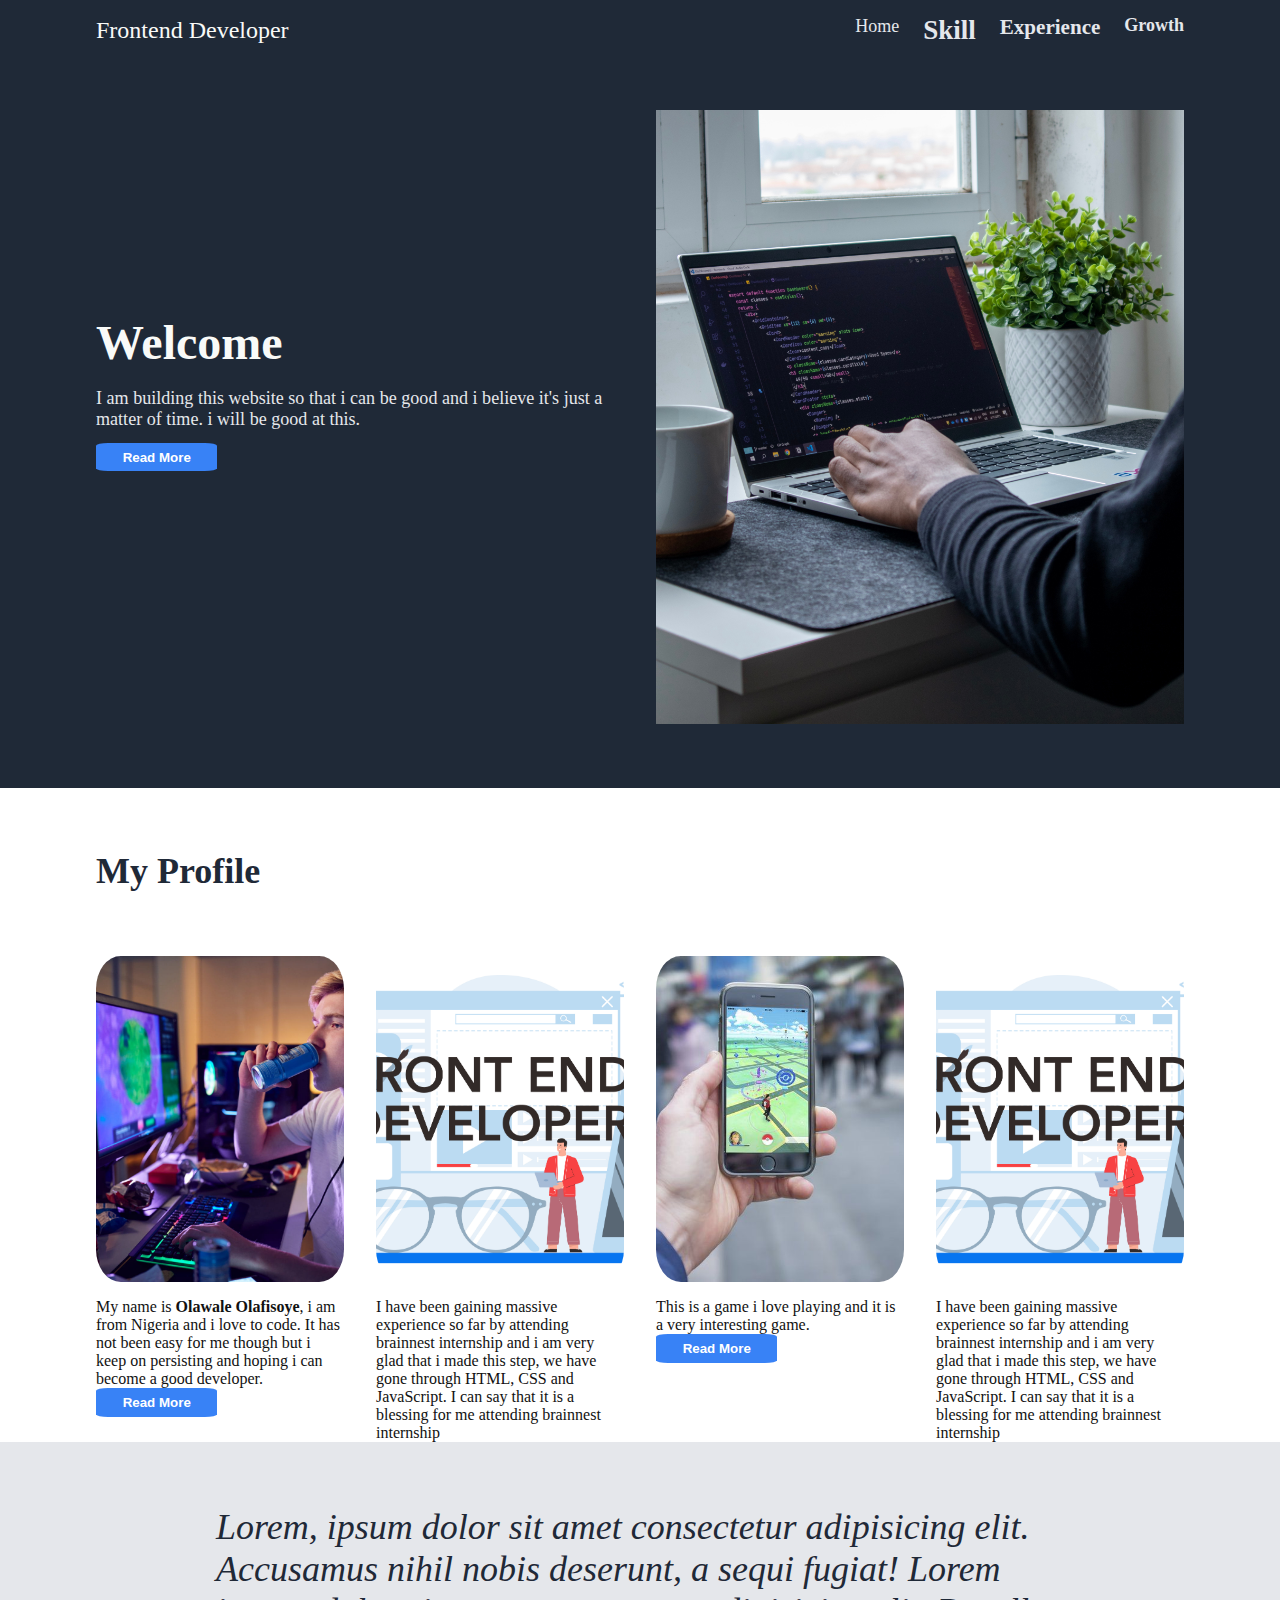
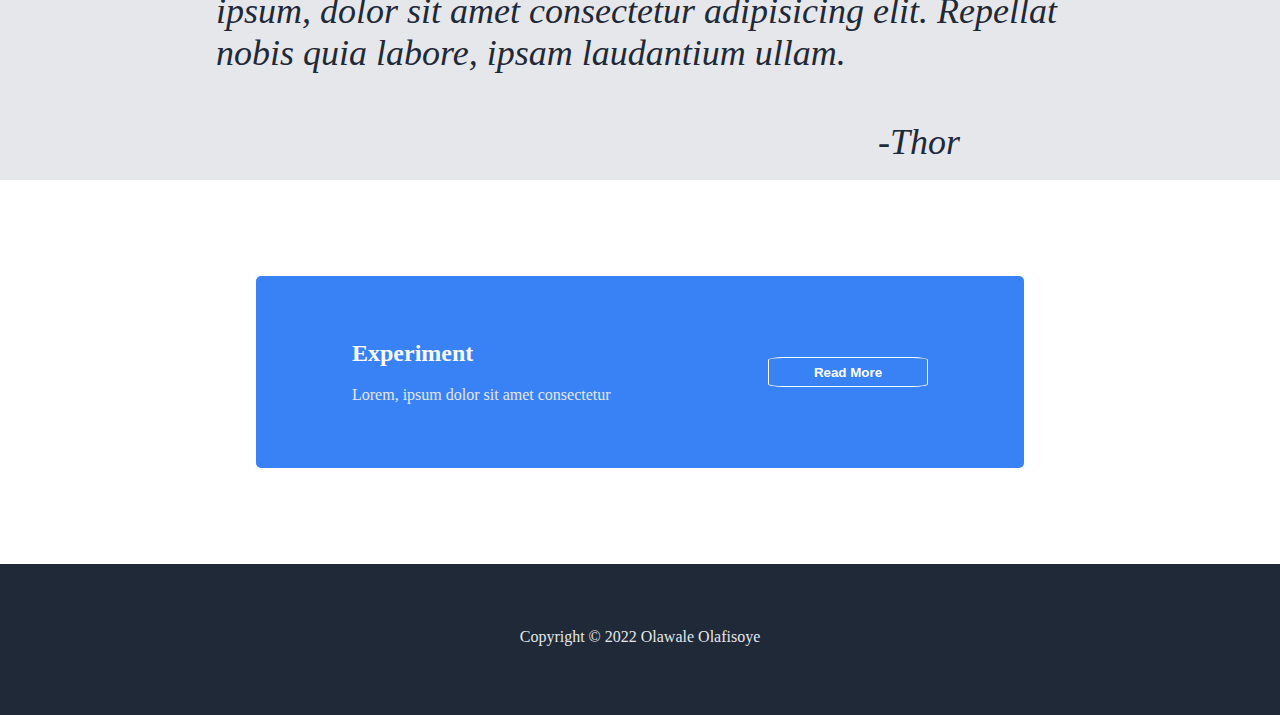
<file: index.html>
<!DOCTYPE html>
<html lang="en">
<head>
    <meta charset="UTF-8">
    <meta http-equiv="X-UA-Compatible" content="IE=edge">
    <meta name="viewport" content="width=device-width, initial-scale=1.0">
    <link rel="stylesheet" href="style.css">
    <title>links & images</title>
</head>
<body>
    <header class="nav__content container">
        <a href="#" class="logo">Frontend Developer</a>
        <nav>
            <ul class="nav__ul">
                <li><a href="#">Home</a></li>
                <li><a href="https://walex3232.github.io/HTML5-landing-page/"><h2>Skill</h2></a></li>
                <li><a href="https://walex3232.github.io/My-calculator/"><h3>Experience</h3></a></li>
                <li><a href="https://walex3232.github.io/HTML-website/"><h4>Growth</h4></a></li>
            </ul>
            <button class="hamburger"><i class="uil uil-bars hamb_open"></i></button>
        </nav>
    </header>
    <main>
        <section class="container hero__content">
            <aside class="hero__text">
                <h1>Welcome</h1>
                <p>I am building this website so that i can be good and i believe it's just a matter of time. 
                    i will be good at this.</p>
                    <button class="btn">Read More</button>
            </aside>
            <img src="./images/Four-img.jpg" alt="thumbmail" width="300" height="300" class="hero__img">
        </section>

        <section class="container about__section" id="about">
            <h2>My Profile</h2>
            <section class="about__container">
                <figure class="about__content">
                    <img src="./images/second-img.jpg" alt="thumbmail" width="400" height="300">
                    <figcaption>
                        <p>My name is <strong>Olawale Olafisoye</strong>, i am from Nigeria and i love to code. It has not been easy for me though but i keep on persisting and hoping i can become a good developer. </p>
                        <button class="btn">Read More</button>
                    </figcaption>
                </figure>
                <figure class="about__content">
                    <img src="./images/five-img.jpg" alt="developer" width="400" height="300">
                    <figcaption>
                        <p>I have been gaining massive experience so far by attending brainnest internship and i am very glad that i made this step, we have gone through HTML, CSS and JavaScript. I can say that it is a blessing for me attending brainnest internship </p>
                        <button class="btn">Read More</button>
                    </figcaption>
                </figure>
                <figure class="about__content">
                    <img src="./images/third-img.jpg" alt="pogmongo" width="400" height="300">
                    <figcaption>
                        <p>This is a game i love playing and it is a very interesting game.</p>
                        <button class="btn">Read More</button>
                    </figcaption>
                </figure>
                <figure class="about__content">
                    <img src="./images/five-img.jpg" alt="developer" width="400" height="300">
                    <figcaption>
                        <p>I have been gaining massive experience so far by attending brainnest internship and i am very glad that i made this step, we have gone through HTML, CSS and JavaScript. I can say that it is a blessing for me attending brainnest internship </p>
                        <button class="btn">Read More</button>
                    </figcaption>
                </figure>
            </section>
        </section>

        <section class="container school__goal">
            <blockquote>
                Lorem, ipsum dolor sit amet consectetur adipisicing elit. Accusamus nihil nobis deserunt,
                a sequi fugiat! Lorem ipsum, dolor sit amet consectetur adipisicing elit. Repellat nobis
                quia labore, ipsam laudantium ullam.
            </blockquote><br>
            <author>-Thor</author>
        </section>

        <section class="container cta">
            <aside>
                <h3>Experiment</h3>
                <p>Lorem, ipsum dolor sit amet consectetur</p>
            </aside>
            <button class="btn">Read More</button>
        </section>
    </main>

    <footer  class="container" id="contact_us">
        <p>Copyright &copy; 2022 Olawale Olafisoye</p>
    </footer>
</body>

</html>
</file>
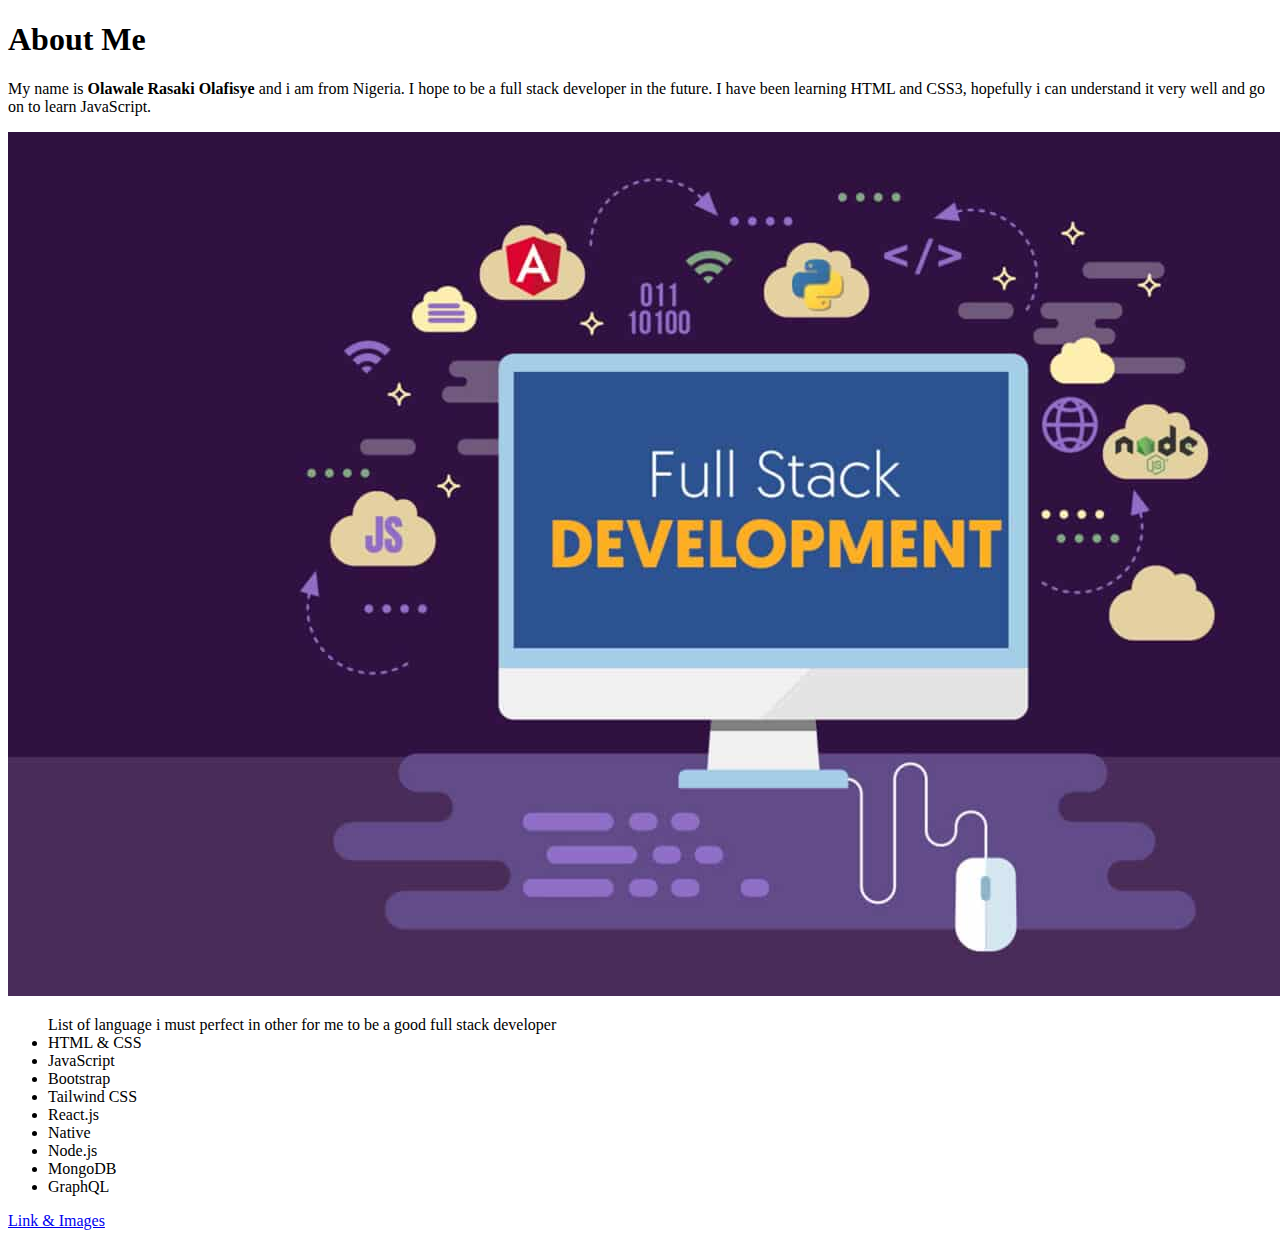
<file: pages/about.html>
<!DOCTYPE html>
<html>
<head>
	<meta charset="utf-8">
	<meta name="viewport" content="width=device-width, initial-scale=1">
	<title>About</title>
</head>
<body>
	<h1>About Me</h1>

	<p>My name is <strong>Olawale Rasaki Olafisye</strong> and i am from Nigeria. I hope to be a full stack developer in the future. I have been learning HTML and CSS3, hopefully i can understand it very well and go on to learn JavaScript. </p>
	<img src="./images/second-img.jpg">

	<ul>List of language i must perfect in other for me to be a good full stack developer
		<li>HTML & CSS</li>
		<li>JavaScript</li>
		<li>Bootstrap</li>
		<li>Tailwind CSS</li>
		<li>React.js</li>
		<li>Native</li>
		<li>Node.js</li>
		<li>MongoDB</li>
		<li>GraphQL</li>
	</ul>
	<a href="../index.html">Link & Images</a>

</body>
</html>
</file>
<file: style.css>
@font-face {
    font-family: 'myFont';
    src: url(./fonts/Roboto-Black.ttf);
}

* {
    box-sizing: border-box;
    margin: 0;
    padding: 0;
    outline: 0;
    border: 0;
    list-style: none;
    text-decoration: none;
}

:root {
    --color-white: #fff;
    --color-black: #111;
    --color-primary: #1f2937;
    --color-secondary: #e5e7eb;
    --color-hlogo: #f9faf8;
    --color-btnctn: #3882f6;
    --color-info: #1f2937;
    --color-qoutebg: #e5e7eb;
    --color-qoutext: #1f2937;

    --transition: all 400ms ease;
}

body {
    font-family: 'myFont''myFontBold', sans-serif;
    color: var(--color-black);
}

.container {
    width: 100%;
    margin: 0 auto;
    padding: 4rem 6em;
}

h1,
h2,
h3,
h4 {
    line-height: 1.1;
}

h1 {
    font-size: 2rem;
    font-weight: 600;
}

.btn {
    color: var(--color-white);
    background-color: var(--color-btnctn);
    padding: .5em 2em;
    border-radius: 10%;
    font-weight: 600;
    display: inline-block;
    cursor: pointer;
    transition: var(--transition);
}

.btn:hover {
    color: var(--color-btnctn);
    background-color: var(--color-white);
}

img {
    width: 100%;
    height: 100%;
    display: block;
    object-fit: cover;
}

.hero__content,
.nav__content,
footer {
    background-color: var(--color-primary);
}

.hamburger {
    display: none;
}

.nav__content {
    display: flex;
    align-items: center;
    justify-content: space-between;
    padding-top: 1rem;
    position: fixed;
    z-index: 11;
}

.nav__ul {
    display: flex;
}

.nav__ul li {
    padding: 0 0 0 1.5rem;
}

.nav__content .logo {
    font-size: 24px;
    color: var(--color-hlogo);
}

li a {
    color: var(--color-secondary);
    font-size: 18px;
}

.hero__content {
    display: grid;
    grid-template-columns: 1fr 1fr;
    align-items: center;
    color: var(--color-white);
    gap: 2em;
    font-weight: 100;
}

.hero__text h1 {
    font-size: 3rem;
    font-weight: bold;
    color: var(--color-hlogo);
}

.hero__text p {
    color: var(--color-secondary);
    font-size: 1.13rem;
    padding-top: 1em;
}

.hero__text .btn {
    margin-top: 1em;
}

.about__section h2 {
    padding-bottom: 4rem;
    font-size: 36px;
    font-weight: bold;
    color: var(--color-info)
}

.about__container {
    display: grid;
    grid-template-columns: 1fr 1fr 1fr 1fr;
    gap: 2em;
}

.about__content img {
    border-radius: 10%;
}

.about__content p {
    padding-top: 1em;
}

.school__goal {
    font-size: 36px;
    font-style: italic;
    color: var(--color-qoutext);
    margin-top: 6rem;
    background-color: var(--color-qoutebg);
    position: relative;
}

author {
    position: absolute;
    bottom: 5%;
    right: 25%;
}

.cta {
    background-color: var(--color-btnctn);
    width: 60%;
    display: grid;
    grid-template-columns: 2fr 1fr;
    gap: 6rem;
    align-items: center;
    margin-top: 6rem;
    margin-bottom: 6rem;
    border-radius: 5px;
}

.cta button {
    border: 1px solid var(--color-white);
}

.cta h3 {
    font-size: 1.5rem;
    color: var(--color-hlogo);
    padding-bottom: .8em;
}

.cta p {
    color: var(--color-secondary);
}

footer p {
    text-align: center;
    padding-bottom: 5px;
    color: var(--color-secondary);
}

footer a {
    color: var(--color-secondary);
}

@media(max-width: 700px) {
    .container {
        min-width: 100vw;
    }

    .nav__ul li {
        display: none;
    }

    .hamburger {
        display: inline-block;
    }

    .hamb_open {
        font-size: 2rem;

    }

    .hero__content {
        grid-template-columns: 1fr;
    }

    .about__container {
        grid-template-columns: 1fr;
    }

    .about__section h2 {
        padding-bottom: 0;
    }

    .about__content {
        padding-top: 3rem;
    }

    .cta {
        grid-template-columns: 1fr;
    }

    .school__goal {
        font-size: 1.1rem;
    }

}
</file>
